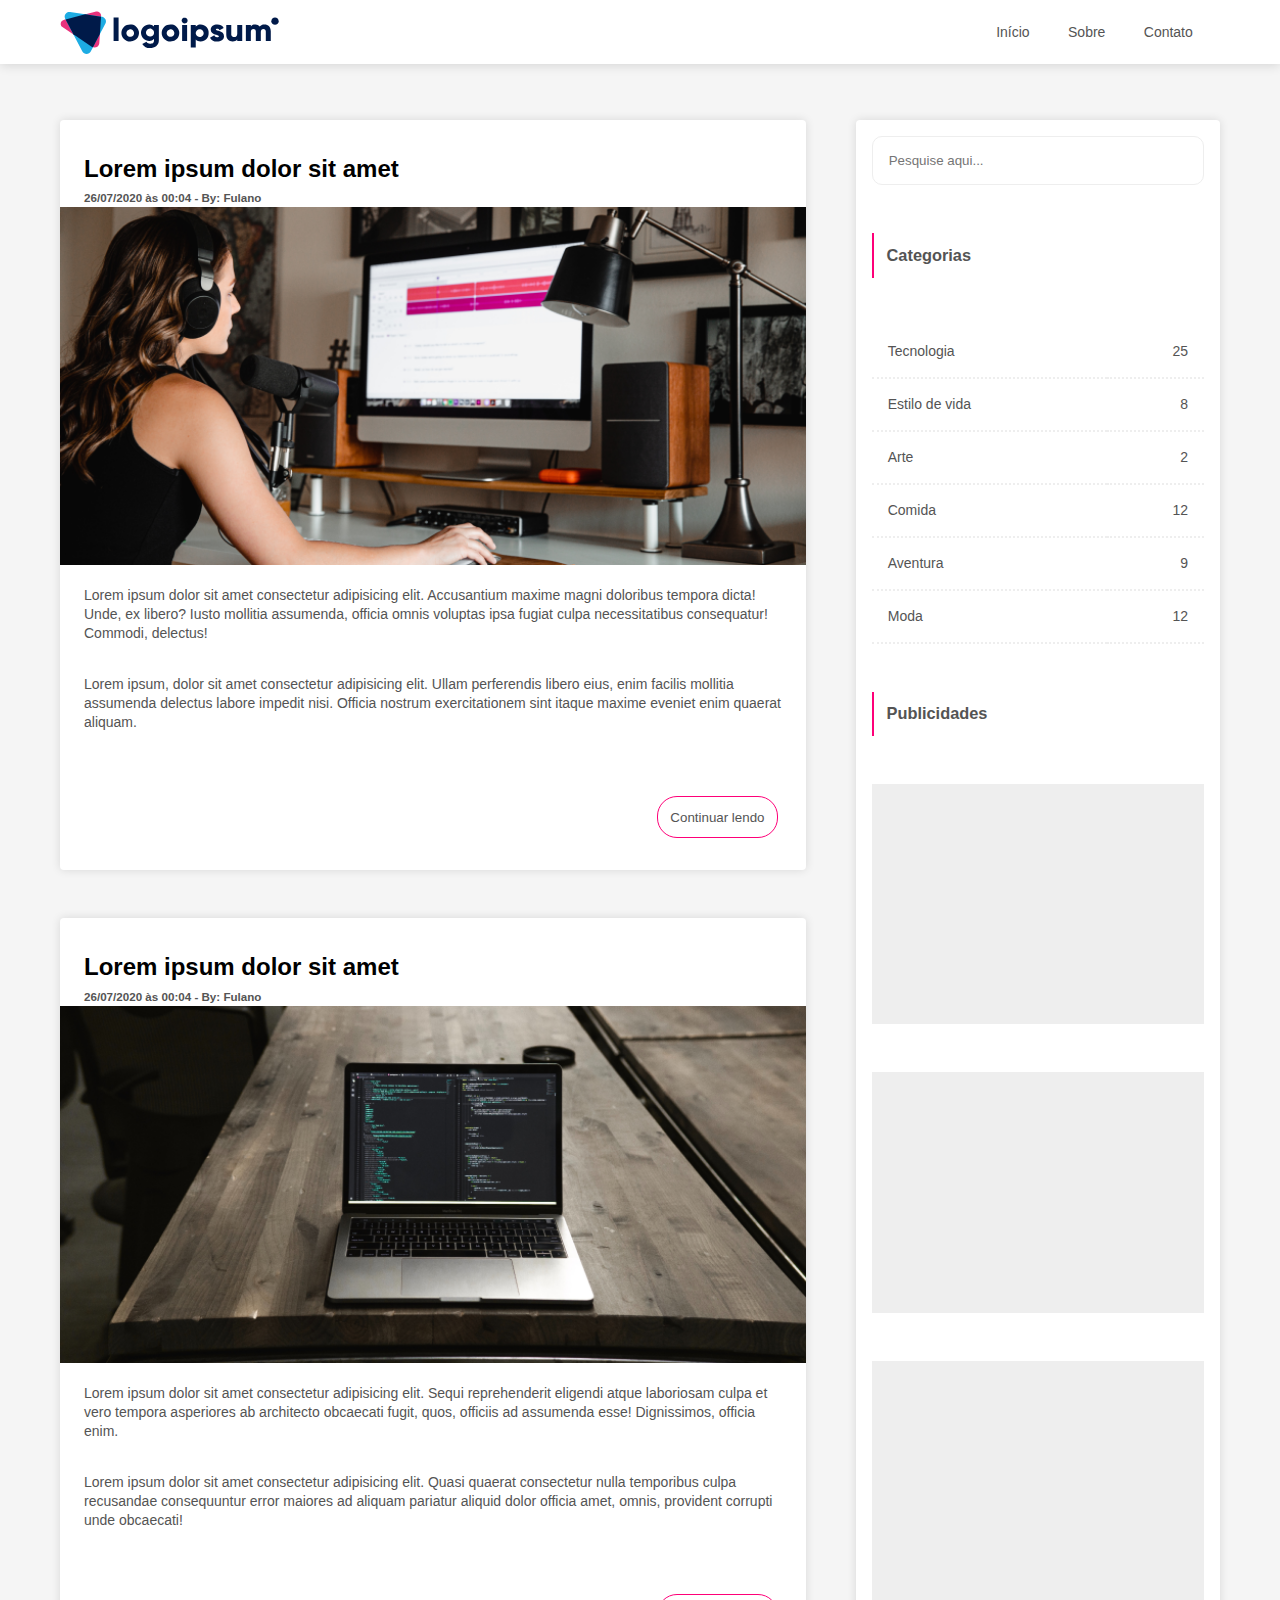
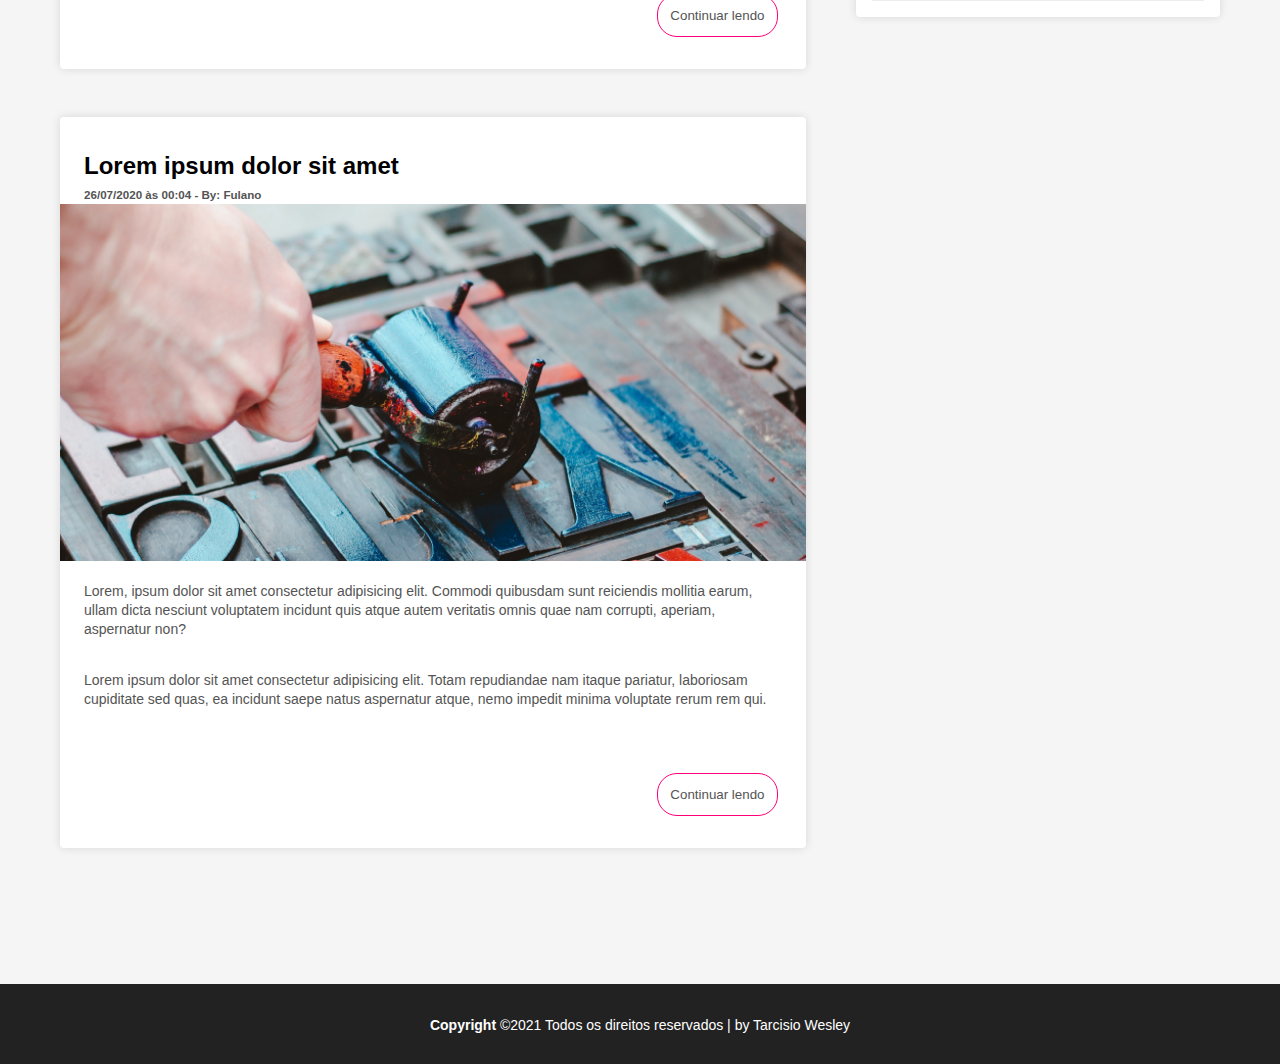
<file: index.html>
<!DOCTYPE html>
<html lang="pt-br">
<head>
    <meta charset="UTF-8">
    <meta http-equiv="X-UA-Compatible" content="IE=edge">
    <meta name="viewport" content="width=device-width, initial-scale=1.0">
    <title>Document</title>
    <link rel="stylesheet" href="style.css">
</head>
<body>
    <div class="topo">
        
        <div class="nav">
            <img src="assets/logo.svg" alt="">
            <div class="links">
                <a href="index.html">Início</a>
                <a href="index.html">Sobre</a>
                <a href="contato.html">Contato</a>
            </div>
            
        </div>
    </div>

    <div class="meio">
        
        <div class="conteudo">
            <div class="post">
                <h1>Lorem ipsum dolor sit amet</h1>
                <h5>26/07/2020 às 00:04 - By: Fulano</h5>
                <img src="assets/pessoa.png" alt="">
                <p>Lorem ipsum dolor sit amet consectetur adipisicing elit. Accusantium maxime magni doloribus tempora dicta! Unde, ex libero? Iusto mollitia assumenda, officia omnis voluptas ipsa fugiat culpa necessitatibus consequatur! Commodi, delectus!</p>
                <p>Lorem ipsum, dolor sit amet consectetur adipisicing elit. Ullam perferendis libero eius, enim facilis mollitia assumenda delectus labore impedit nisi. Officia nostrum exercitationem sint itaque maxime eveniet enim quaerat aliquam.</p>

                <a href="post1.html"><input type="button" value="Continuar lendo"></a>
            </div>

            <div class="post">
                <h1>Lorem ipsum dolor sit amet</h1>
                <h5>26/07/2020 às 00:04 - By: Fulano</h5>
                <img src="assets/computador.png" alt="">
                <p>Lorem ipsum dolor sit amet consectetur adipisicing elit. Sequi reprehenderit eligendi atque laboriosam culpa et vero tempora asperiores ab architecto obcaecati fugit, quos, officiis ad assumenda esse! Dignissimos, officia enim.</p>
                <p>Lorem ipsum dolor sit amet consectetur adipisicing elit. Quasi quaerat consectetur nulla temporibus culpa recusandae consequuntur error maiores ad aliquam pariatur aliquid dolor officia amet, omnis, provident corrupti unde obcaecati!</p>
                <a href="post2.html"><input type="button" value="Continuar lendo"> </a> 
            </div>

            <div class="post">
                <h1>Lorem ipsum dolor sit amet</h1>
                <h5>26/07/2020 às 00:04 - By: Fulano</h5>
                <img src="assets/pintura.png" alt="">
                <p>Lorem, ipsum dolor sit amet consectetur adipisicing elit. Commodi quibusdam sunt reiciendis mollitia earum, ullam dicta nesciunt voluptatem incidunt quis atque autem veritatis omnis quae nam corrupti, aperiam, aspernatur non?</p>
                <p>Lorem ipsum dolor sit amet consectetur adipisicing elit. Totam repudiandae nam itaque pariatur, laboriosam cupiditate sed quas, ea incidunt saepe natus aspernatur atque, nemo impedit minima voluptate rerum rem qui.</p>
                <a href="post3.html"><input type="button" value="Continuar lendo"> </a>
            </div>

        </div>

        <div class="menu">
            <form action="https://www.google.com/search" method="GET" target="_blank">
                <input type="search" name="q" id="" placeholder="Pesquise aqui...">
            </form>
            
            <div class="categorias">
                <h3>Categorias</h3>
                <table>
                    <tr>
                        <td>Tecnologia</td>  
                        <td class="numTable">25</td> 
                    </tr>
                    <tr>
                        <td>Estilo de vida</td> 
                        <td class="numTable">8</td> 
                    </tr>
                    <tr>
                        <td>Arte</td> 
                        <td class="numTable">2</td> 
                    </tr>
                    <tr>
                        <td>Comida</td> 
                        <td class="numTable">12</td> 
                    </tr>
                    <tr>
                        <td>Aventura</td> 
                        <td class="numTable">9</td> 
                    </tr>
                    <tr>
                        <td>Moda</td> 
                        <td class="numTable">12</td> 
                    </tr>
                </table>
            </div> 
            <div >
                <h3>Publicidades</h3>
                <div class="ads"> 
                    <iframe width="" height="240" src="https://www.youtube.com/embed/yRXL3BDaXtk?start=484" title="YouTube video player" frameborder="0" allow="accelerometer; autoplay; clipboard-write; encrypted-media; gyroscope; picture-in-picture" allowfullscreen></iframe> 
                </div>
                <div class="ads">
                    <iframe width="" height="240" src="https://www.youtube.com/embed/WhcnGHcBlTk" title="YouTube video player" frameborder="0" allow="accelerometer; autoplay; clipboard-write; encrypted-media; gyroscope; picture-in-picture" allowfullscreen></iframe>
                </div>

                <div class="ads">
                    <iframe width="" height="240" src="https://www.youtube.com/embed/oLaibjBX234" title="YouTube video player" frameborder="0" allow="accelerometer; autoplay; clipboard-write; encrypted-media; gyroscope; picture-in-picture" allowfullscreen></iframe>
                </div>
            </div>
        </div>

    </div>

    <div class="rodape">
        <p><strong>Copyright</strong> ©2021 Todos os direitos reservados | by Tarcisio Wesley</p>
    </div>
</body>
</html>
</file>
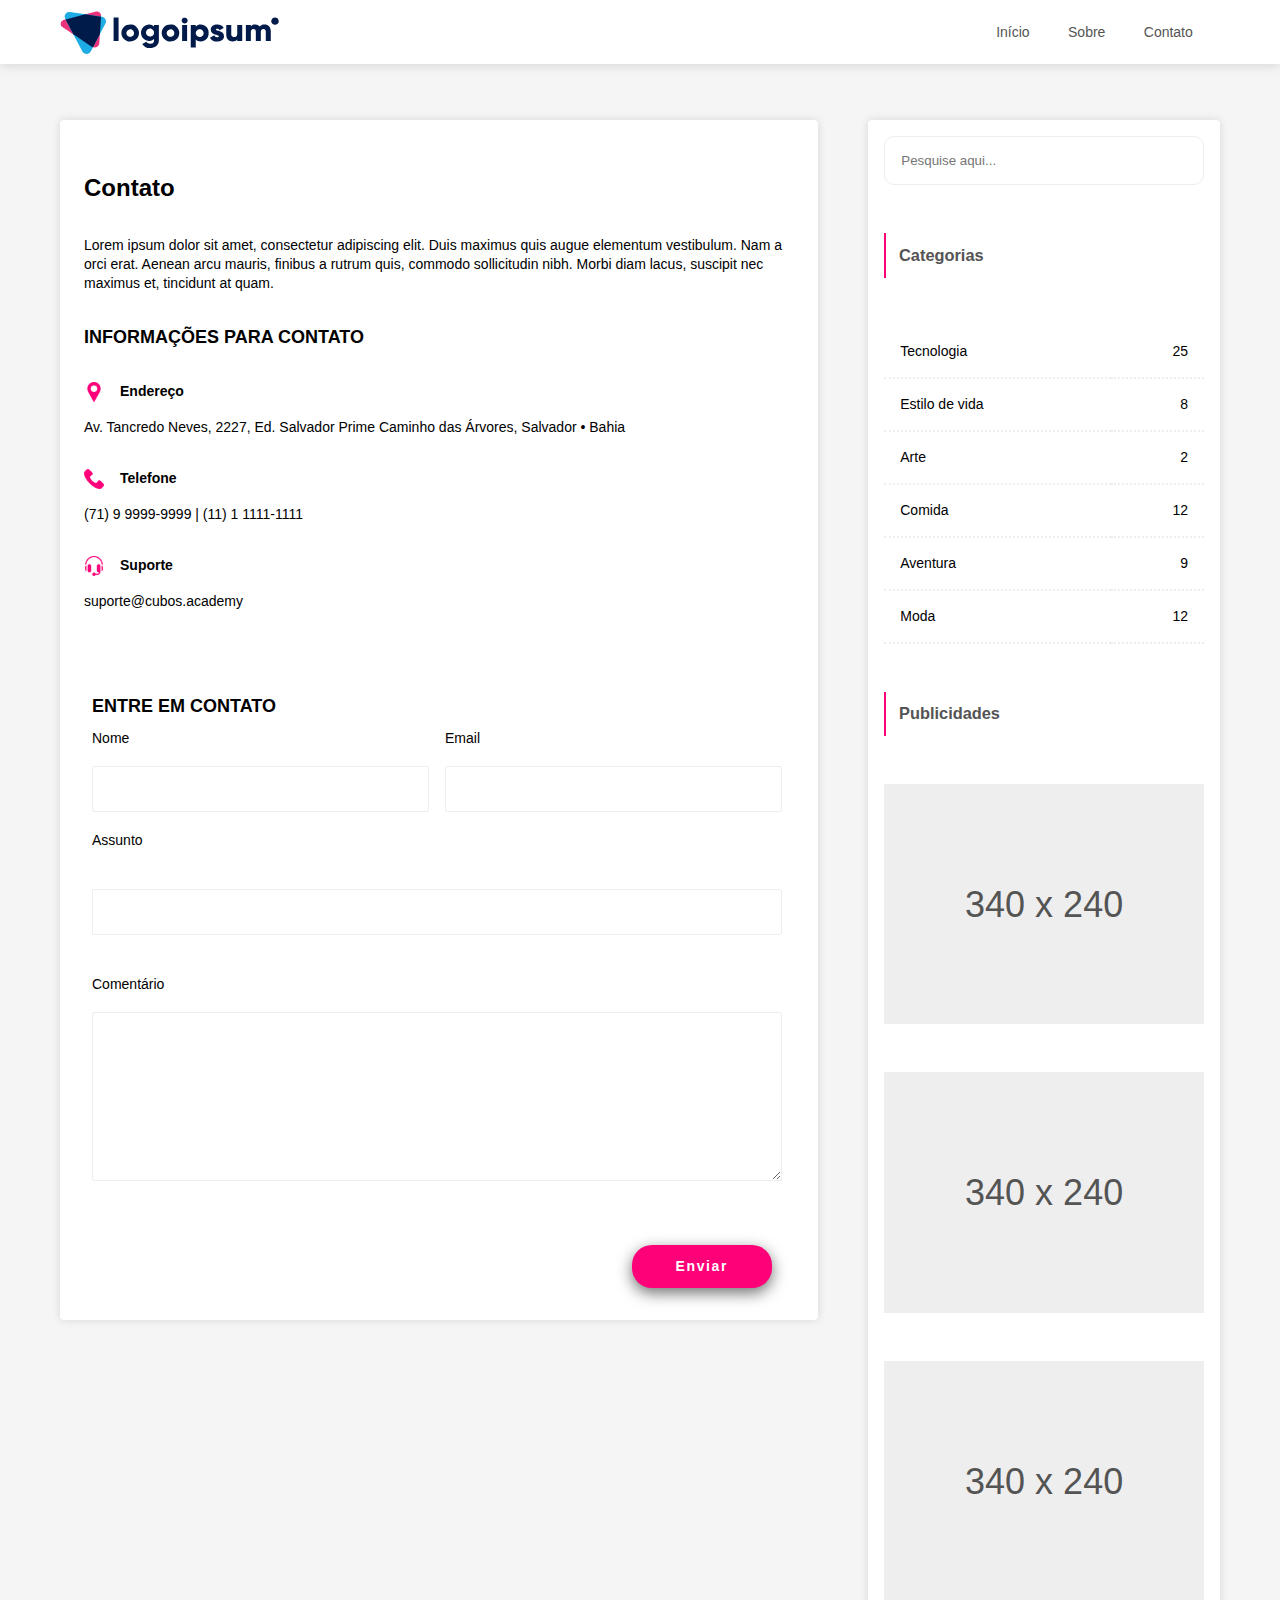
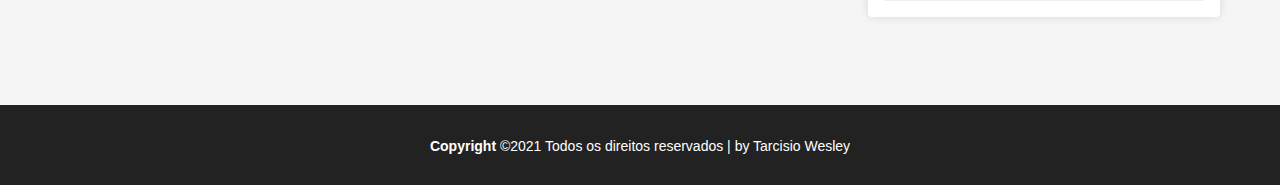
<file: contato.html>
<!DOCTYPE html>
<html lang="pt-br">
<head>
    <meta charset="UTF-8">
    <meta http-equiv="X-UA-Compatible" content="IE=edge">
    <meta name="viewport" content="width=device-width, initial-scale=1.0">
    <title>Document</title>
    <link rel="stylesheet" href="style.css">
</head>
<body class="contato">
    <div class="topo">
        <div class="nav">
            <img src="assets/logo.svg" alt="">
            <a href="index.html">Início</a>
            <a href="sobre.html">Sobre</a>
            <a href="contato.html">Contato</a>
        </div>
    </div>

    <div class="meio">
        
        <div class="conteudo">


            <div class="post">
                <h1>Contato</h1>
               
                <p>Lorem ipsum dolor sit amet, consectetur adipiscing elit. Duis maximus quis augue elementum vestibulum. Nam a orci erat. Aenean arcu mauris, finibus a rutrum quis, commodo sollicitudin nibh. Morbi diam lacus, suscipit nec maximus et, tincidunt at quam. </p>

                <h2>INFORMAÇÕES PARA CONTATO</h2>
                <div class="cont">
                    <img src="assets/localizacao.svg" alt=""><h4>Endereço</h4>
                </div>

                <p>Av. Tancredo Neves, 2227, Ed. Salvador Prime Caminho das Árvores, Salvador • Bahia</p>

                <div class="cont">
                    <img src="assets/telefone.svg" alt=""><h4>Telefone</h4>
                </div>

                <p>(71) 9 9999-9999 | (11) 1 1111-1111</p>

                <div class="cont">
                    <img src="assets/headset.svg" alt=""><h4>Suporte</h4>
                </div>   
                             
                <p>suporte@cubos.academy</p>

                <div class="form">
                    <div id="comentarios">
        
                        <h1>ENTRE EM CONTATO</h1>
                    
                        <label for="nome" id="labelNome">Nome</label>
                        <input class="name" id="nome" type="text"required/> 
                        <label for="email" id="labelEmail">Email</label> 
                        <input class="email" id="email" type="email" required/> 
                        <label for="subject" id="labelsubject">Assunto</label>
                        <input class="subject" id="subject" type="text"required/>
                        <label for="textarea" id="labelComentario">Comentário</label>
                        <textarea class="texto" id="textarea" placeholder="" required></textarea>
                        
                        <button type="submit" value="Enviar" id="button">Enviar</button>
                
                
                    </div>
                </div>
                
            </div>




        </div>

        <div class="menu">
            <form action="https://www.google.com/search" method="GET" target="_blank">
                <input type="search" name="q" id="" placeholder="Pesquise aqui...">
            </form>
            
            <div class="categorias">
                <h3>Categorias</h3>
                <table>
                    <tr>
                        <td>Tecnologia</td>  
                        <td class="numTable">25</td> 
                    </tr>
                    <tr>
                        <td>Estilo de vida</td> 
                        <td class="numTable">8</td> 
                    </tr>
                    <tr>
                        <td>Arte</td> 
                        <td class="numTable">2</td> 
                    </tr>
                    <tr>
                        <td>Comida</td> 
                        <td class="numTable">12</td> 
                    </tr>
                    <tr>
                        <td>Aventura</td> 
                        <td class="numTable">9</td> 
                    </tr>
                    <tr>
                        <td>Moda</td> 
                        <td class="numTable">12</td> 
                    </tr>
                </table>
            </div> 
            <div >
                <h3>Publicidades</h3>
                <div class="ads"><p>340 x 240</p> </div>
                <div class="ads"><p>340 x 240</p></div>
                <div class="ads"><p>340 x 240</p></div>
            </div>
        </div>

    </div>

    <div class="rodape">
        <p><strong>Copyright</strong> ©2021 Todos os direitos reservados | by Tarcisio Wesley</p>
    </div>
</body>
</html>
</file>
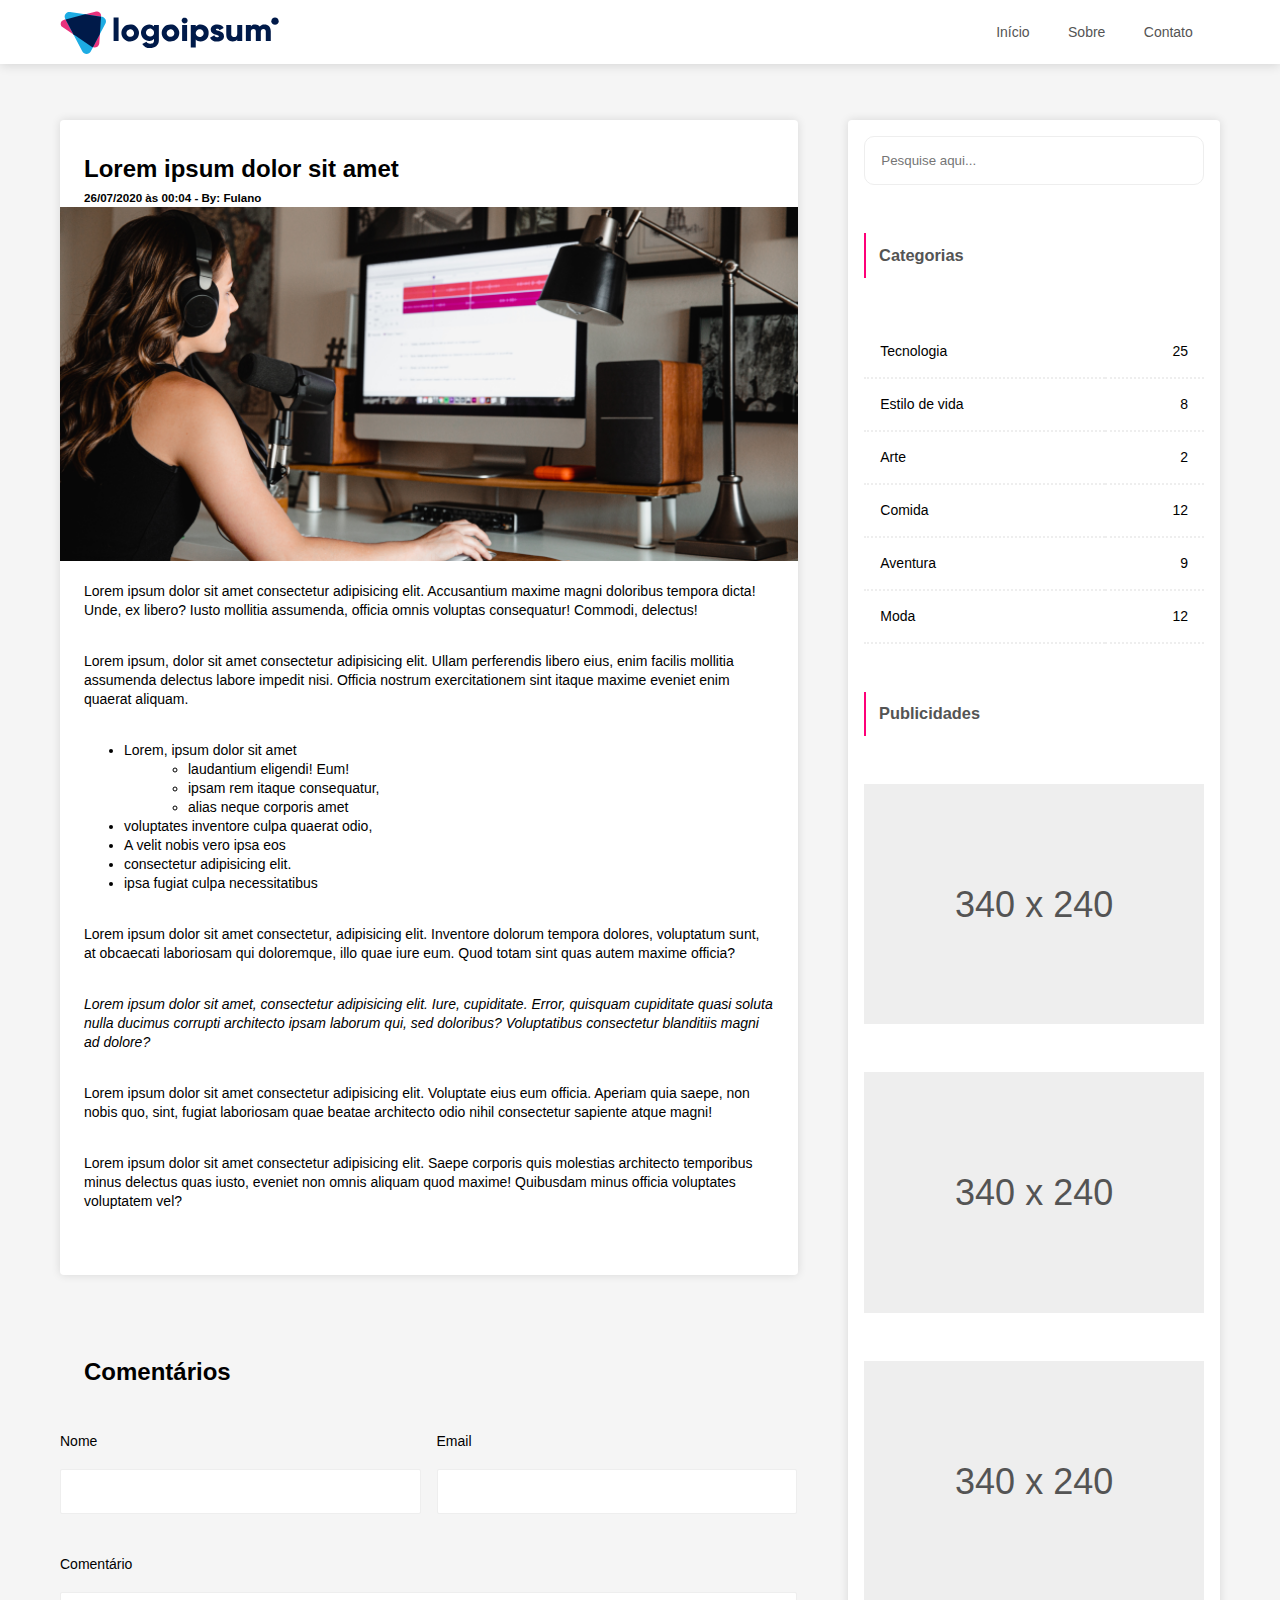
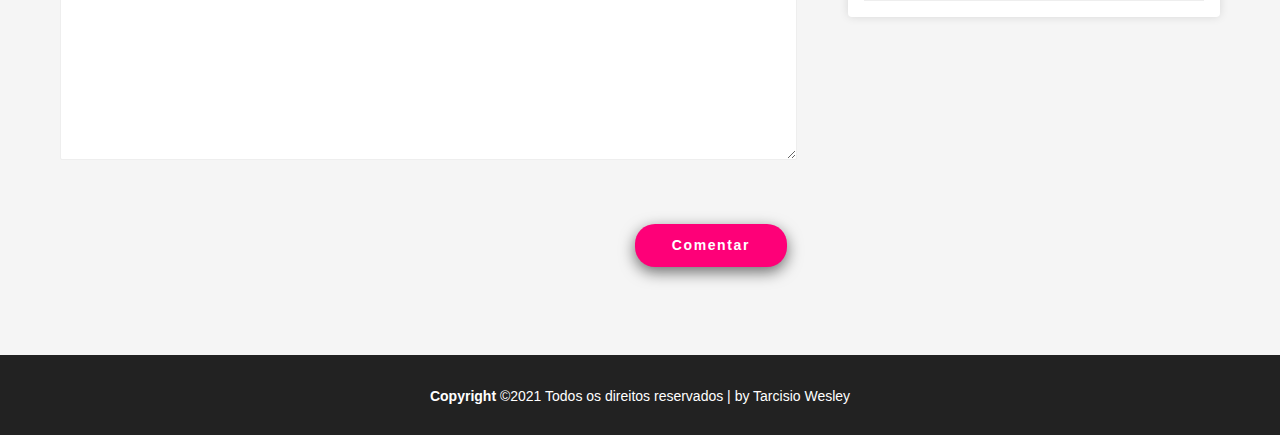
<file: post1.html>
<!DOCTYPE html>
<html lang="pt-br">
<head>
    <meta charset="UTF-8">
    <meta http-equiv="X-UA-Compatible" content="IE=edge">
    <meta name="viewport" content="width=device-width, initial-scale=1.0">
    <title>Document</title>
    <link rel="stylesheet" href="style.css">
</head>
<body class="posts">
    <div class="topo">
        <div class="nav">
            <img src="assets/logo.svg" alt="">
            <a href="index.html">Início</a>
            <a href="sobre.html">Sobre</a>
            <a href="contato.html">Contato</a>
        </div>
    </div>

    <div class="meio">
        
        <div class="conteudo">
            <div class="post">
                <h1>Lorem ipsum dolor sit amet</h1>
                <h5>26/07/2020 às 00:04 - By: Fulano</h5>
                <img src="assets/pessoa.png" alt="">
                <p>Lorem ipsum dolor sit amet consectetur adipisicing elit. Accusantium maxime magni doloribus tempora dicta! Unde, ex libero? Iusto mollitia assumenda, officia omnis voluptas  consequatur! Commodi, delectus!</p>
                <p>Lorem ipsum, dolor sit amet consectetur adipisicing elit. Ullam perferendis libero eius, enim facilis mollitia assumenda delectus labore impedit nisi. Officia nostrum exercitationem sint itaque maxime eveniet enim quaerat aliquam.</p>

                <ul class="main">
                    <li>Lorem, ipsum dolor sit amet   </li>
                    <ul>
                        <li> laudantium eligendi! Eum!</li>
                        <li>ipsam rem itaque consequatur,</li>
                        <li>alias neque corporis amet</li>
                    </ul>
                    <li>voluptates inventore culpa quaerat odio,</li>
                    <li>A velit nobis vero ipsa eos</li>
                    <li>consectetur adipisicing elit.  </li>
                    <li>ipsa fugiat culpa necessitatibus</li>
                </ul>

                <p>Lorem ipsum dolor sit amet consectetur, adipisicing elit. Inventore dolorum tempora dolores, voluptatum sunt, at obcaecati laboriosam qui doloremque, illo quae iure eum. Quod totam sint quas autem maxime officia?</p>

                <p><em>Lorem ipsum dolor sit amet, consectetur adipisicing elit. Iure, cupiditate. Error, quisquam cupiditate quasi soluta nulla ducimus corrupti architecto ipsam laborum qui, sed doloribus? Voluptatibus consectetur blanditiis magni ad dolore?</em></p>

                <p>Lorem ipsum dolor sit amet consectetur adipisicing elit. Voluptate eius eum officia. Aperiam quia saepe, non nobis quo, sint, fugiat laboriosam quae beatae architecto odio nihil consectetur sapiente atque magni!</p>

                <p>Lorem ipsum dolor sit amet consectetur adipisicing elit. Saepe corporis quis molestias architecto temporibus minus delectus quas iusto, eveniet non omnis aliquam quod maxime! Quibusdam minus officia voluptates voluptatem vel?</p>
            </div>

            <div class="form">
                <div id="comentarios">
    
                    <h1>Comentários</h1>
                
                    <label for="nome" id="labelNome">Nome</label>
                    <input class="name" id="nome" type="text"required/> 
                    <label for="email" id="labelEmail">Email</label> 
                    <input class="email" id="email" type="email" required/> 
                
                    <label for="textarea" id="labelComentario">Comentário</label>
                    <textarea class="texto" id="textarea" placeholder="" required></textarea>
                    
                    <button type="submit" value="Enviar" id="button">Comentar</button>
            
            
                </div>
            </div>
    

        </div>



        <div class="menu">
            <form action="https://www.google.com/search" method="GET" target="_blank">
                <input type="search" name="q" id="" placeholder="Pesquise aqui...">
            </form>
            
            <div class="categorias">
                <h3>Categorias</h3>
                <table>
                    <tr>
                        <td>Tecnologia</td>  
                        <td class="numTable">25</td> 
                    </tr>
                    <tr>
                        <td>Estilo de vida</td> 
                        <td class="numTable">8</td> 
                    </tr>
                    <tr>
                        <td>Arte</td> 
                        <td class="numTable">2</td> 
                    </tr>
                    <tr>
                        <td>Comida</td> 
                        <td class="numTable">12</td> 
                    </tr>
                    <tr>
                        <td>Aventura</td> 
                        <td class="numTable">9</td> 
                    </tr>
                    <tr>
                        <td>Moda</td> 
                        <td class="numTable">12</td> 
                    </tr>
                </table>
            </div> 
            <div >
                <h3>Publicidades</h3>
                <div class="ads"><p>340 x 240</p> </div>
                <div class="ads"><p>340 x 240</p></div>
                <div class="ads"><p>340 x 240</p></div>
            </div>
        </div>
        

    </div>


    <div class="rodape">
        <p><strong>Copyright</strong> ©2021 Todos os direitos reservados | by Tarcisio Wesley</p>
    </div>
</body>
</html>
</file>
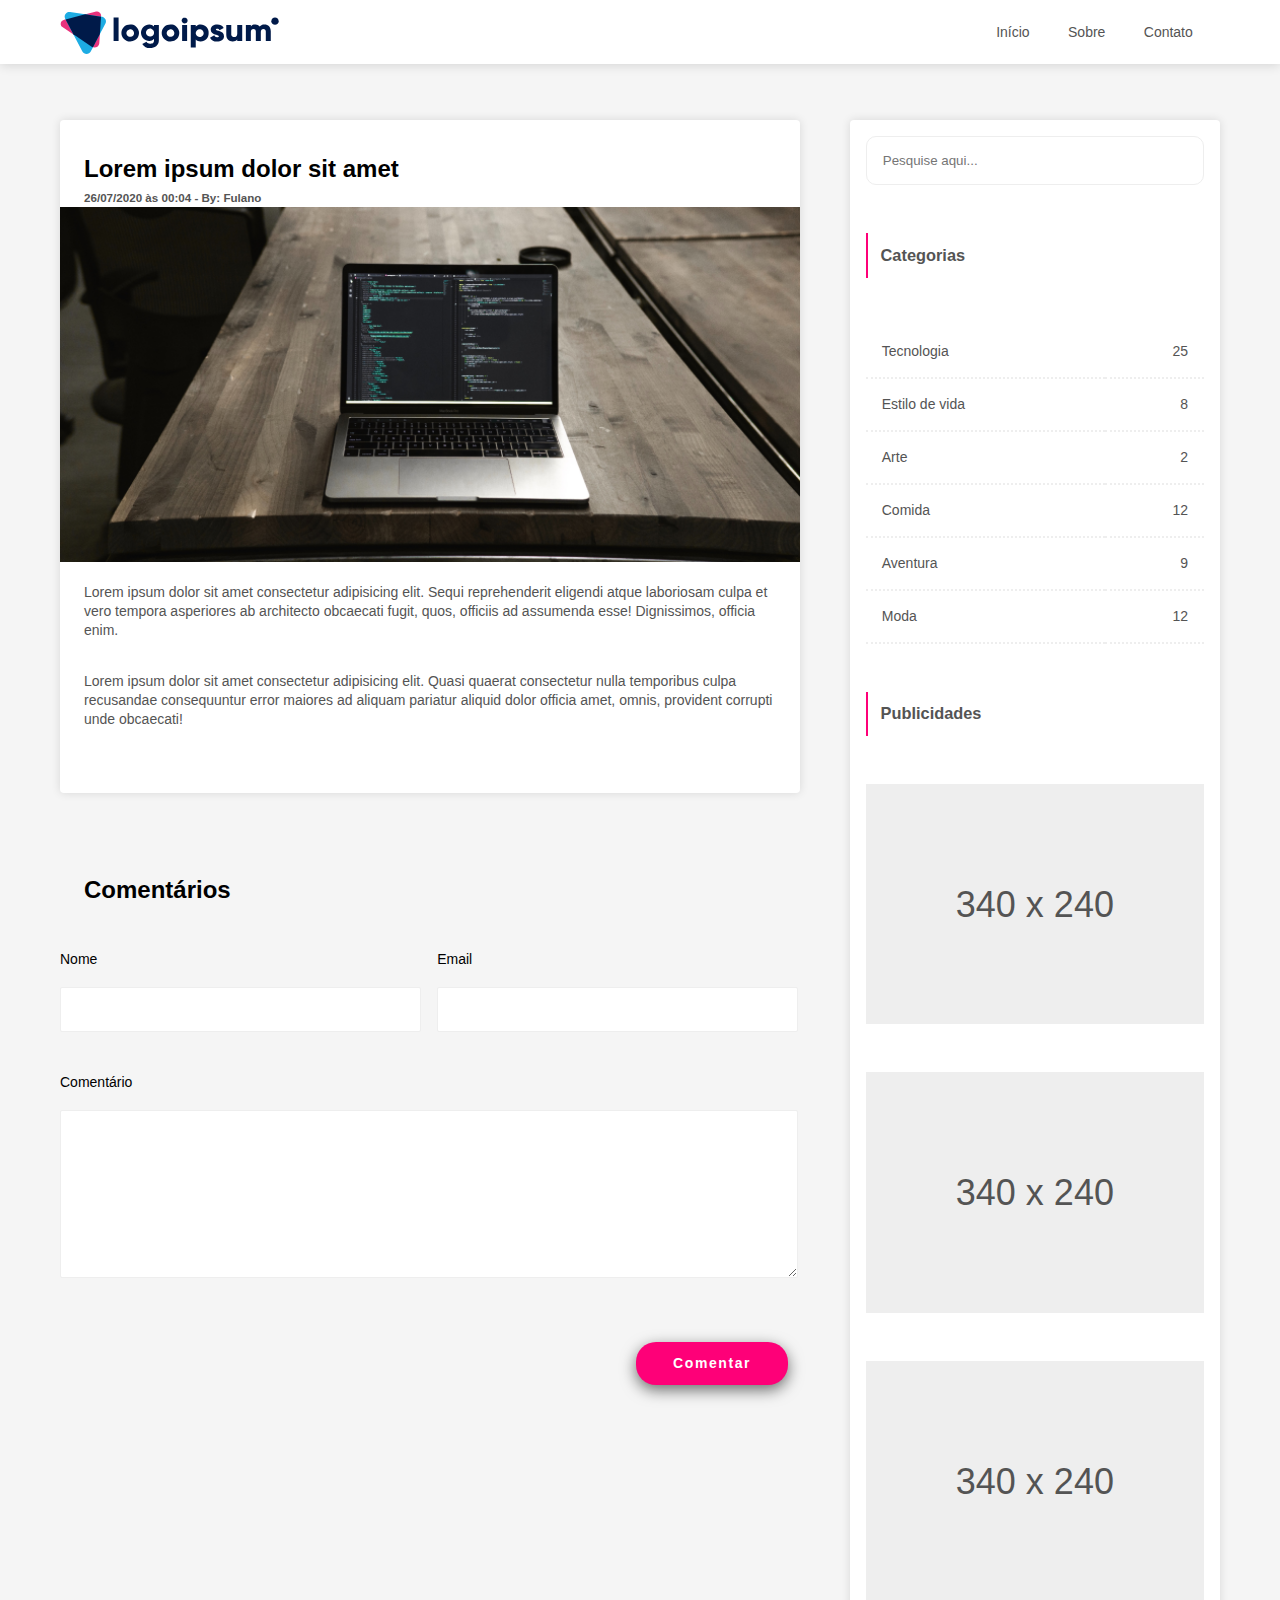
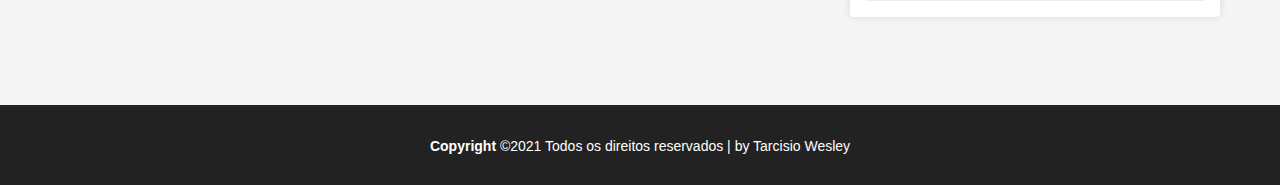
<file: post2.html>
<!DOCTYPE html>
<html lang="pt-br">
<head>
    <meta charset="UTF-8">
    <meta http-equiv="X-UA-Compatible" content="IE=edge">
    <meta name="viewport" content="width=device-width, initial-scale=1.0">
    <title>Document</title>
    <link rel="stylesheet" href="style.css">
</head>
<body>
    <div class="topo">
        <div class="nav">
            <img src="assets/logo.svg" alt="">
            <a href="index.html">Início</a>
            <a href="sobre.html">Sobre</a>
            <a href="contato.html">Contato</a>
        </div>
    </div>

    <div class="meio">
        
        <div class="conteudo">


            <div class="post">
                <h1>Lorem ipsum dolor sit amet</h1>
                <h5>26/07/2020 às 00:04 - By: Fulano</h5>
                <img src="assets/computador.png" alt="">
                <p>Lorem ipsum dolor sit amet consectetur adipisicing elit. Sequi reprehenderit eligendi atque laboriosam culpa et vero tempora asperiores ab architecto obcaecati fugit, quos, officiis ad assumenda esse! Dignissimos, officia enim.</p>
                <p>Lorem ipsum dolor sit amet consectetur adipisicing elit. Quasi quaerat consectetur nulla temporibus culpa recusandae consequuntur error maiores ad aliquam pariatur aliquid dolor officia amet, omnis, provident corrupti unde obcaecati!</p>
                
            </div>

            <div class="form">
                <div id="comentarios">
    
                    <h1>Comentários</h1>
                
                    <label for="nome" id="labelNome">Nome</label>
                    <input class="name" id="nome" type="text"required/> 
                    <label for="email" id="labelEmail">Email</label> 
                    <input class="email" id="email" type="email" required/> 
                
                    <label for="textarea" id="labelComentario">Comentário</label>
                    <textarea class="texto" id="textarea" placeholder="" required></textarea>
                    
                    <button type="submit" value="Enviar" id="button">Comentar</button>
            
            
                </div>
            </div>


        </div>

        <div class="menu">
            <form action="https://www.google.com/search" method="GET" target="_blank">
                <input type="search" name="q" id="" placeholder="Pesquise aqui...">
            </form>
            
            <div class="categorias">
                <h3>Categorias</h3>
                <table>
                    <tr>
                        <td>Tecnologia</td>  
                        <td class="numTable">25</td> 
                    </tr>
                    <tr>
                        <td>Estilo de vida</td> 
                        <td class="numTable">8</td> 
                    </tr>
                    <tr>
                        <td>Arte</td> 
                        <td class="numTable">2</td> 
                    </tr>
                    <tr>
                        <td>Comida</td> 
                        <td class="numTable">12</td> 
                    </tr>
                    <tr>
                        <td>Aventura</td> 
                        <td class="numTable">9</td> 
                    </tr>
                    <tr>
                        <td>Moda</td> 
                        <td class="numTable">12</td> 
                    </tr>
                </table>
            </div> 
            <div >
                <h3>Publicidades</h3>
                <div class="ads"><p>340 x 240</p> </div>
                <div class="ads"><p>340 x 240</p></div>
                <div class="ads"><p>340 x 240</p></div>
            </div>
        </div>

    </div>

    <div class="rodape">
        <p><strong>Copyright</strong> ©2021 Todos os direitos reservados | by Tarcisio Wesley</p>
    </div>
</body>
</html>
</file>
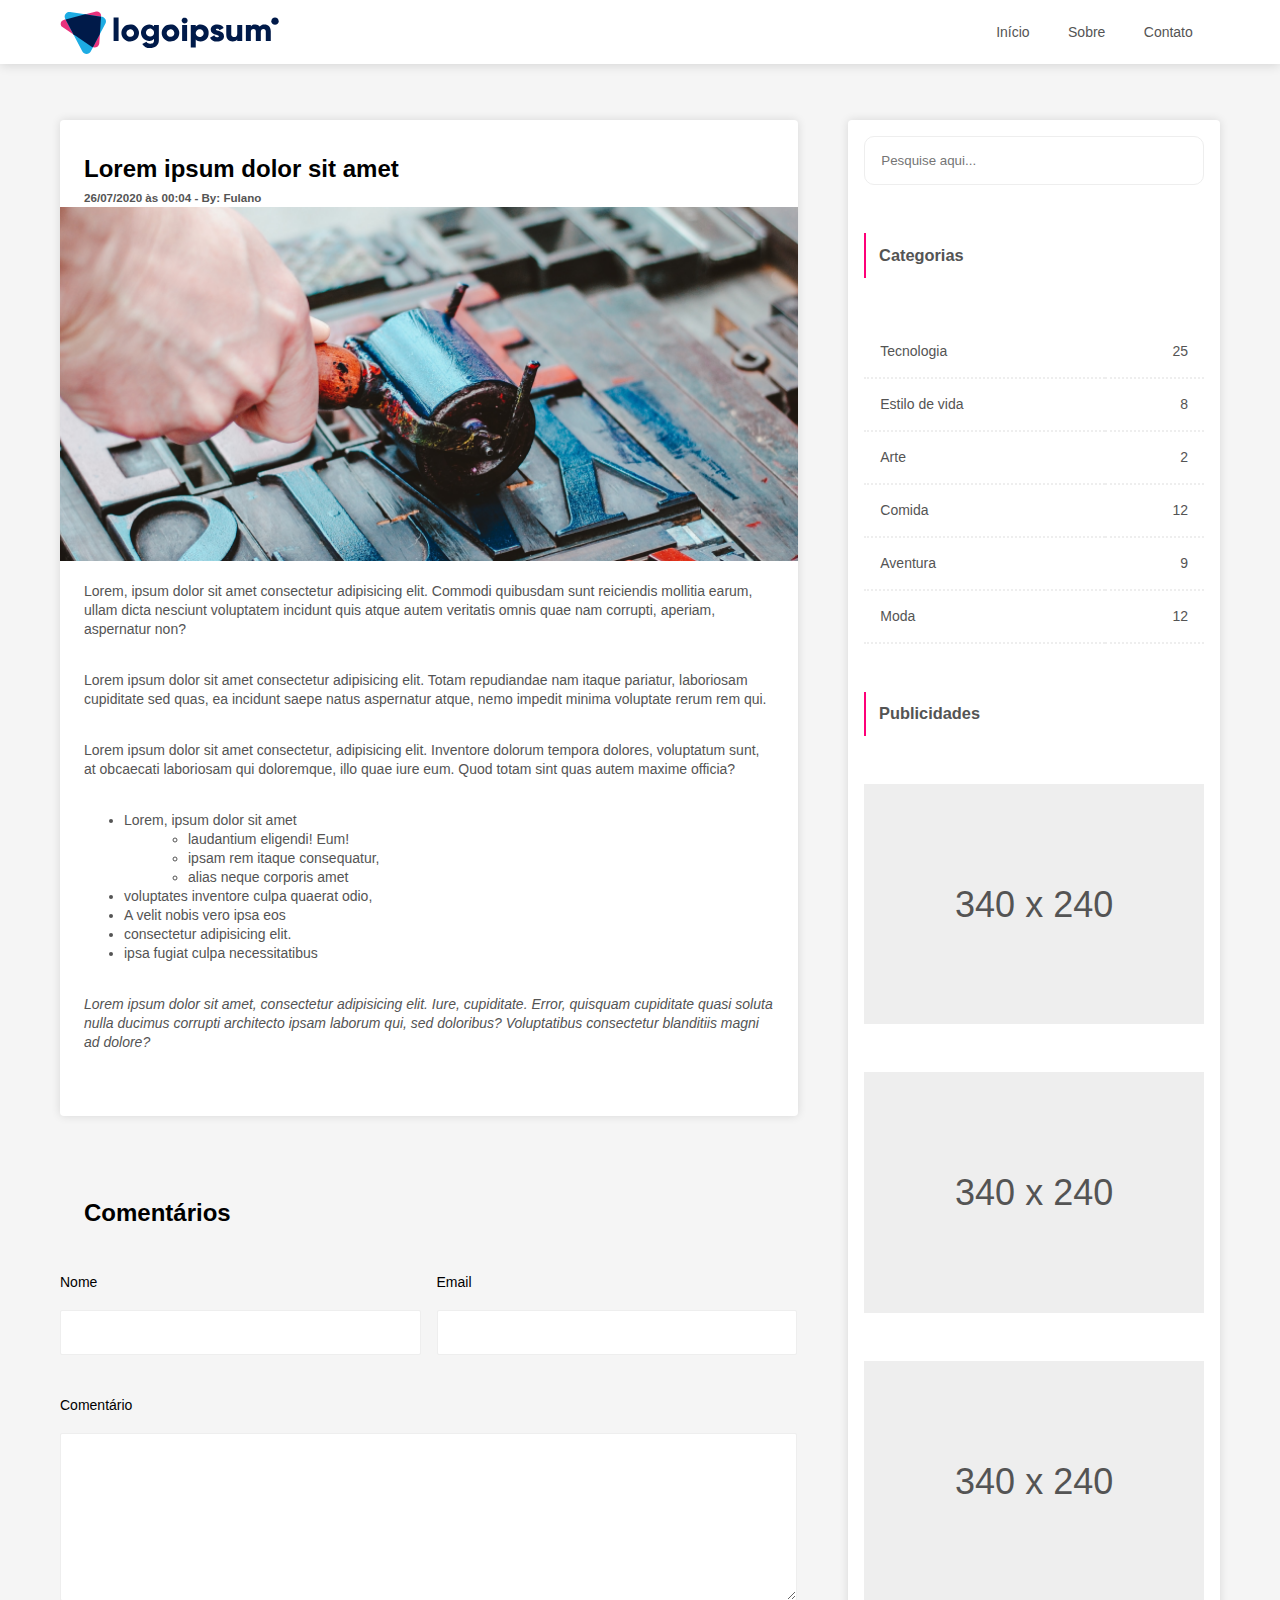
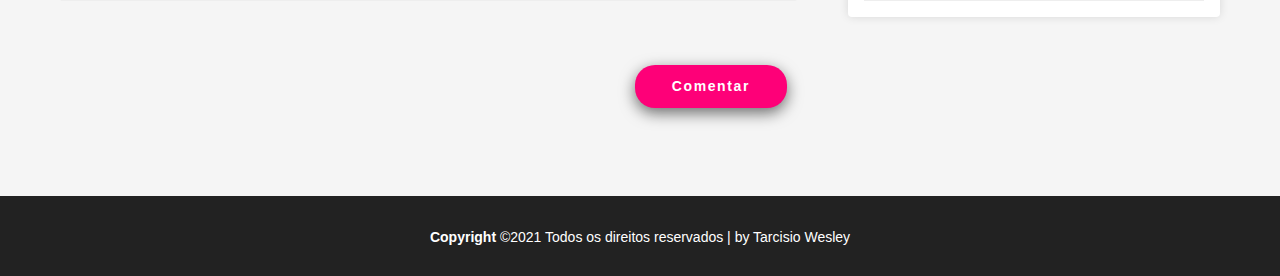
<file: post3.html>
<!DOCTYPE html>
<html lang="pt-br">
<head>
    <meta charset="UTF-8">
    <meta http-equiv="X-UA-Compatible" content="IE=edge">
    <meta name="viewport" content="width=device-width, initial-scale=1.0">
    <title>Document</title>
    <link rel="stylesheet" href="style.css">
</head>
<body>
    <div class="topo">
        <div class="nav">
            <img src="assets/logo.svg" alt="">
            <a href="index.html">Início</a>
            <a href="sobre.html">Sobre</a>
            <a href="contato.html">Contato</a>
        </div>
    </div>

    <div class="meio">
        
        <div class="conteudo">

            <div class="post">
                <h1>Lorem ipsum dolor sit amet</h1>
                <h5>26/07/2020 às 00:04 - By: Fulano</h5>
                <img src="assets/pintura.png" alt="">
                <p>Lorem, ipsum dolor sit amet consectetur adipisicing elit. Commodi quibusdam sunt reiciendis mollitia earum, ullam dicta nesciunt voluptatem incidunt quis atque autem veritatis omnis quae nam corrupti, aperiam, aspernatur non?</p>
                <p>Lorem ipsum dolor sit amet consectetur adipisicing elit. Totam repudiandae nam itaque pariatur, laboriosam cupiditate sed quas, ea incidunt saepe natus aspernatur atque, nemo impedit minima voluptate rerum rem qui.</p>

                <p>Lorem ipsum dolor sit amet consectetur, adipisicing elit. Inventore dolorum tempora dolores, voluptatum sunt, at obcaecati laboriosam qui doloremque, illo quae iure eum. Quod totam sint quas autem maxime officia?</p> 

                <ul class="main">
                    <li>Lorem, ipsum dolor sit amet   </li>
                    <ul>
                        <li> laudantium eligendi! Eum!</li>
                        <li>ipsam rem itaque consequatur,</li>
                        <li>alias neque corporis amet</li>
                    </ul>
                    <li>voluptates inventore culpa quaerat odio,</li>
                    <li>A velit nobis vero ipsa eos</li>
                    <li>consectetur adipisicing elit.  </li>
                    <li>ipsa fugiat culpa necessitatibus</li>
                </ul>

                <p><em>Lorem ipsum dolor sit amet, consectetur adipisicing elit. Iure, cupiditate. Error, quisquam cupiditate quasi soluta nulla ducimus corrupti architecto ipsam laborum qui, sed doloribus? Voluptatibus consectetur blanditiis magni ad dolore?</em></p>
            </div>

            <div class="form">
                <div id="comentarios">
    
                    <h1>Comentários</h1>
                
                    <label for="nome" id="labelNome">Nome</label>
                    <input class="name" id="nome" type="text"required/> 
                    <label for="email" id="labelEmail">Email</label> 
                    <input class="email" id="email" type="email" required/> 
                
                    <label for="textarea" id="labelComentario">Comentário</label>
                    <textarea class="texto" id="textarea" placeholder="" required></textarea>
                    
                    <button type="submit" value="Enviar" id="button">Comentar</button>
            
            
                </div>
            </div>

        </div>

        <div class="menu">
            <form action="https://www.google.com/search" method="GET" target="_blank">
                <input type="search" name="q" id="" placeholder="Pesquise aqui...">
            </form>
            
            <div class="categorias">
                <h3>Categorias</h3>
                <table>
                    <tr>
                        <td>Tecnologia</td>  
                        <td class="numTable">25</td> 
                    </tr>
                    <tr>
                        <td>Estilo de vida</td> 
                        <td class="numTable">8</td> 
                    </tr>
                    <tr>
                        <td>Arte</td> 
                        <td class="numTable">2</td> 
                    </tr>
                    <tr>
                        <td>Comida</td> 
                        <td class="numTable">12</td> 
                    </tr>
                    <tr>
                        <td>Aventura</td> 
                        <td class="numTable">9</td> 
                    </tr>
                    <tr>
                        <td>Moda</td> 
                        <td class="numTable">12</td> 
                    </tr>
                </table>
            </div> 
            <div >
                <h3>Publicidades</h3>
                <div class="ads"><p>340 x 240</p> </div>
                <div class="ads"><p>340 x 240</p></div>
                <div class="ads"><p>340 x 240</p></div>
            </div>
        </div>

    </div>

    <div class="rodape">
        <p><strong>Copyright</strong> ©2021 Todos os direitos reservados | by Tarcisio Wesley</p>
    </div>
</body>
</html>
</file>
<file: style.css>
*{
    padding: 0;
    margin: 0;
}
:focus{
    outline: 0;
    border: 1px solid #FE0078;
    border-radius: 2px;
    box-shadow:
        0 0 0 2px white,
        0 0 0 4px  #FE0078;
    transition: 0.3s
}

@import url('https://fonts.googleapis.com/css2?family=Open+Sans:wght@400;700&display=swap');

body{
    background: #F5F5F5;
    font-family: 'Open Sans', sans-serif;
    color: #545454;
    font-size: 14px;
    line-height: 19px;
    display: flex;
    flex-direction: column;
    align-items: center;   
}

h1{
    font-weight: bold;
    font-size: 24px;
    line-height: 33px;
    color: #000000;
}
h2{
    font-weight: bold;
    font-size: 18px;
    line-height: 25px;
    color: #000000;
}

/*================================== CABEÇALHO ====================*/
.topo{
    background: #FFFFFF;
    box-shadow: 0px 2px 10px rgba(0, 0, 0, 0.12);
    display: flex;       
    height: 4rem;  
    width: 100%; 
    justify-content: center; 
    margin-bottom: 2rem;        
}
.nav{
    display: flex;
    align-items: center;
    justify-content: space-between;
    flex-grow: 1;
    padding-right: 3rem;
    max-width: 1160px;    
}
.links{
    display: flex;
    align-items: center;
}
.nav img{
    margin-right: auto;
    padding-left: 1.5rem;
}
.nav a{
    margin-left: 2rem;   
    text-decoration: none;
    padding: 0.2rem;
    color: #545454;
    transition:  0.2s ;
    align-self: center;
}
.nav a:hover{
    border-bottom: 1px dotted #FE0078;
    color: #FE0078;
    transition:  0.2s ;
    transform: translateY(1px);
    
    
}

/*================================ MENU LATERAL ======================*/
.meio{
    display: flex;
    padding: 1.5rem 0rem;
    justify-content: center;    
    max-width: 1160px;
    align-items: flex-start;
}
.menu{
    display: flex;    
    flex-direction: column;
    background: #FFFFFF;
    box-shadow: 0px 0px 10px rgba(0, 0, 0, 0.12);
    border-radius: 4px;
    padding: 1rem;
    width: 85ch;    
}
.menu input{
    border: 1px solid #EEEEEE;
    box-sizing: border-box;
    border-radius: 10px;
    width: 100%;
    padding: 1rem;
    transition:  0.3s ease-in-out;
    cursor: pointer;    
}
.menu input:hover{
    border: 1px solid #FE0078;
    box-sizing: border-box;
    border-radius: 10px;
    width: 100%;
    padding: 1rem;
    transition:  0.3s ease-in-out;    
}

.menu h3 {
    border-left: 2px solid #FE0078;
    padding: 0.8rem;
    margin-bottom: 2rem;  
    color: #545454;
    
}
.menu input,.menu h3,.menu div{
    margin-bottom: 3rem;    
}
.menu div:last-child {
    margin-bottom: 0;
}
table {
    border-collapse: collapse;
    width: 100%;
    cursor: pointer;
}
tr:hover{
    border-bottom: 2px dotted #FE0078;
    color: #FE0078;
    transition: 0.3s;
}
tr{
    border-bottom: 2px dotted #EEEEEE;   
    transition: 0.3s;    
}
td{
    padding: 1rem; 
}
.numTable{
    text-align: right;
}

.ads {
    font-weight: normal;
    font-size: 36px;
    line-height: 49px;
    color: #545454;
    background: #EEEEEE;
    width: 100%; 
    height: 12ch;   
    text-align: center; 
    cursor: pointer;    
     
}
.ads p{
    padding: 6rem 1rem;
}
.ads iframe{
    transform: translateY(0rem);
    width: 100%;
}
#button:active {    
    box-shadow: 0 -5px rgb(65, 64, 64);
    transform: translateY(4px);
      
}
/*=================================== POSTS ===================*/

.conteudo{
    display: flex;
}
.conteudo div{
    background: #FFFFFF;
    box-shadow: 0px 0px 10px rgba(0, 0, 0, 0.12);
    border-radius: 4px;
    /* width: 75ch;  */
    flex-grow: 1; 
    margin-right: 50px;     
}
.conteudo p,.conteudo h1,.conteudo h5 {
    padding: 0 1.5rem;
}
.conteudo p,h5 {
    padding-bottom: 2rem;
}
.conteudo h1 {
    padding-top: 2rem;
    margin-bottom: 0.2rem;
}
.conteudo img{
    width: 100%;
    margin-bottom: 1rem;
}
.conteudo a{
    text-decoration: none;      
    position: relative;
    left: 80%;    
}
input[type=button] {
    border: 1px solid #FE0078;
    border-radius: 20px;
    box-sizing: border-box;
    color: #545454;
    padding: 0.8rem;
    text-decoration: none;    
    cursor: pointer;    
    transition:  0.2s ease-in-out;
    margin-top: 2rem;
    background: #FFFFFF; 
       
}
input[type=button]:hover{
    background: #FE0078;
    border: 1px solid #FE0078;
    box-sizing: border-box;
    border-radius: 20px;
    color: #FFFFFF;
    transition:  0.2s ease-in-out;
    box-shadow: 0 5px 15px #00000090;
}
    
.conteudo{
    display: flex;
    flex-direction: column;
    flex-grow: 0.7;
}
.post{
    padding-bottom: 2rem;
    margin-bottom: 3rem;
}
ul{
    padding-left: 4rem;
}
.main{
    padding-bottom: 2rem;
}
/* =================================== FORMULARIO ===================== */

.form{
    width: 93.50%;
    height: 40%;
    background: none !important;
    border: none !important;
    box-shadow: none !important;

}


#comentarios{
    
    width: 40%;
    align-self: flex-end;
    display: grid;
    grid-template-columns: repeat(4 , 1fr);
    grid-template-rows: repeat(8, 0.5fr);
    gap: 1rem;
    grid-template-areas: 
    "a a b b"
    "c c d d"
    "e e f f"
    "g g h h"
    "i i i i"
    "i i i i"
    "i i i i"
    "j j j k";
}
#comentarios, #login, #coment{
        
    background: none;
    border: none;
    box-shadow: none;
    width: 100%;
    
}
#comentarios input,label {    
    font-weight: normal;
    font-size: 14px;
    line-height: 1.5rem;
    color: #000000;
    
}
#labelNome, #labelEmail, #labelComentario{    
    align-self: flex-end;
}
#nome,#email,#textarea,#subject{
    
    background: #FFFFFF;
    border: 1px solid #EEEEEE;
    box-sizing: border-box;
    border-radius: 2px;
    cursor: pointer;
}
#nome:hover,#email:hover,#textarea:hover,#subject:hover{
   
    background: #FFFFFF;
    border: 1px solid #FE0078;
    box-sizing: border-box;
    border-radius: 2px;
    transition:  0.3s ease-in-out;
}

#comentarios h1{
    grid-area:a;
}
#comentarios #labelNome{
    grid-area:c;
    
}
#comentarios #labelEmail{
    grid-area:d;
    
}
#comentarios #nome{
    grid-area:e ;
}
#comentarios #email{
    grid-area:f;
}
#labelComentario{
    grid-area: g;    
}
#textarea {
    resize: vertical;
    grid-area:i;
    
}
#comentarios #button{
    grid-area: k;
    background: #FE0078;
    border-radius: 20px;
    padding: 12px 24px;
    margin: 0px 10px;
    font-weight: bold;
    font-size: 14px;
    line-height: 19px;
    color: #FFFFFF;
    cursor: pointer;
    margin-top: 3rem;
    transition: 0.3s;
    box-shadow: 0 5px 15px #00000090;
    letter-spacing: 0.1rem;    
    border: none;
    
}
#comentarios #button:hover{    
    transition: 0.2s;    
    filter:opacity(85%);
    box-shadow: 0px 2px 10px 5px #FE0078;

}
  

/*======================================= RODAPE ===============*/
.rodape{
    display: flex;    
    background: #222222;
    justify-content: center;
    padding: 2rem 0;
    margin-top: 2rem;
    color: #FFFFFF;
    transform: translateY(2rem);
    height: 1rem;  
    width: 100%;        
}

/* ===================================== POSTS PG ================ */

.posts{
    color: #000000;
}

/* ===================================== CONTATO PG ================ */

.contato{
    color: #000000;

}
.contato h1{
    margin-bottom: 2rem;
    margin-top: 1.2rem;
    
}
.contato h2{
    padding-left: 1.5rem;
    margin-bottom: 2rem;
}
.contato h4{
    padding-left: 1rem;
    margin-bottom: 1rem;
}
.contato .form h1{
    transform: translateX(-1.5rem);
    font-weight: bold;
    font-size: 18px;
    line-height: 25px;
    color: #000000;
    margin-bottom: -2rem;
}

.contato .form{
    width: 91%;
    padding-left: 2rem;
}
.contato #comentarios{    
    grid-template-rows: repeat(10, 0.5fr);
    grid-template-areas: 
    "a a b b"
    "c c d d"
    "e e f f"
    "n n m m"
    "s s s s"
    "g g h h"
    "i i i i"    
    "i i i i"    
    "i i i i"    
    "j j j k";
}
.contato #comentarios #subject{
    grid-area:s ;
}
.contato #comentarios #labelsubject{
    grid-area:n ;
}
.contato .post img{
    width: 20px;
    height: 20px;
}
.contato .cont{
    display: flex;
    padding-left: 1.5rem;
    box-shadow: none;
}

.contato #button {    
    
    cursor: pointer;
    font-size: 1.5rem;
    letter-spacing: 0.3rem;    
    border: none;
    color: #fff;    
    box-shadow: 0 5px 15px #00000090;
    border-radius: 4px;
}
  
.contato #button:hover {
    background: #fff;
    box-shadow: 0px 2px 10px 5px #FE0078;    
}
</file>
